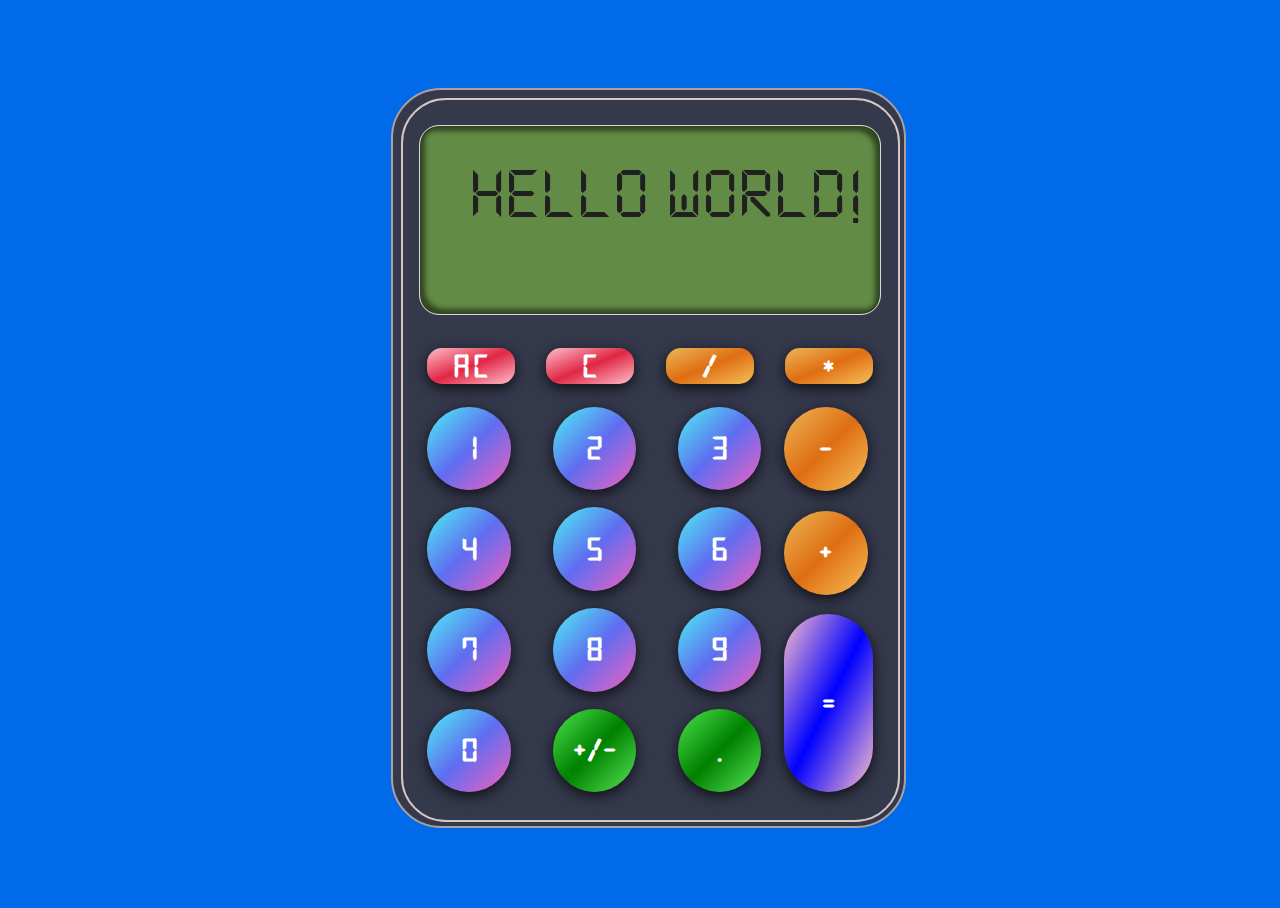
<file: index.html>
<!DOCTYPE html>
<html lang="en">

<head>
    <meta charset="UTF-8">
    <meta name="viewport" content="width=device-width, initial-scale=1.0">
    <link rel="preconnect" href="https://fonts.googleapis.com">
    <link rel="preconnect" href="https://fonts.gstatic.com" crossorigin>
    <link
        href="https://fonts.googleapis.com/css2?family=Architects+Daughter&family=Balthazar&family=Fredericka+the+Great&family=Orbitron:wght@400..900&family=Rubik+Glitch&family=Sour+Gummy:ital,wght@0,100..900;1,100..900&display=swap"
        rel="stylesheet">
    <link rel="stylesheet" href="style.css">
    <title>Calculator</title>
</head>

<body>
    <div class="container">
        <div class="second-layer">
            <div class="display">
                <p class="current-value"></p>

                <div class="previous-value">
                </div>
            </div>
            <div class="button-container">
                <div class="rectangle-button-row">
                    <button class="ac group-clear">A C</button>
                    <button class="clear group-clear">C</button>
                    <button class="division operator">/</button>
                    <button class="multiply operator">*</button>
                </div>
                <div class="bottom-button-section">
                    <div class="left-button-section">
                        <div class="first-row">
                            <button class="one operand">1</button>
                            <button class="two operand">2</button>
                            <button class="three operand">3</button>
                        </div>
                        <div class="second-row">
                            <button class="four operand">4</button>
                            <button class="five operand">5</button>
                            <button class="six operand">6</button>
                        </div>
                        <div class="third-row">
                            <button class="seven operand">7</button>
                            <button class="eight operand">8</button>
                            <button class="nine operand">9</button>
                        </div>
                        <div class="fourth-row">
                            <button class="zero operand">0</button>
                            <button class="toggle group-signs">+/-</button>
                            <button class="dot group-signs">.</button>
                        </div>
                    </div>
                    <div class="right-button-section">
                        <button class="substraction operator">-</button>
                        <button class="addition operator">+</button>
                        <button class="equal">=</button>
                    </div>
                </div>
            </div>
        </div>
    </div>
</body>
<script src="./script.js"></script>

</html>
</file>
<file: style.css>
@font-face {
    font-family: 'DS-Digital';
    src: url('resources/fonts/DS-DIGI.TTF') format('truetype');
}

@font-face {
    font-family: 'Digital-7';
    src: url('./resources/fonts/digital-7.mono.ttf');
}

@font-face {
    font-family: 'Technology';
    src: url('./resources/fonts/Technology.ttf');
}

html,
body {
    height: 100%;
    width: 100%;
    margin: none;
    padding: none;
}

* {
    -webkit-user-select: none;
    -moz-user-select: none;
    -ms-user-select: none;
    -user-select: none;
}

body {
    display: flex;
    align-items: center;
    justify-content: center;
    background-color: #016AE9;
}


.container {
    height: 80vh;
    width: 55vh;
    background-color: #35394C;
    border-radius: 50px;
    cursor: pointer;
    padding: 8px;
    border: 2px solid rgb(174, 160, 160);
}

.second-layer {
    display: flex;
    flex-direction: column;
    height: 100%;
    width: 100%;
    background-color: #35394C;
    border: 2px solid rgb(213, 198, 198);
    border-radius: 45px;
    align-items: center;
    gap: 5%;
}

.display {
    display: flex;
    flex-direction: column;
    align-items: stretch;
    height: 25%;
    width: 87%;
    margin-top: 5%;
    padding: 3%;
    justify-content: space-between;
    background-color: #628b45;
    border-radius: 20px;
    border: 1px solid rgb(223, 212, 212);
    box-shadow: inset -5px 5px 5px rgba(0, 0, 0, 0.5), inset 5px -5px 5px rgba(0, 0, 0, 0.5)
}

.current-value {
    text-align: right;
    font-family: 'DS-DIGITAL', 'Digital-7', 'Orbitron';
    white-space: nowrap;
    font-size: 8.2vh;
    width: 100%;
    height: 8vh;
    margin: 0;
    margin-top: 1.8vh;
    font-weight: 400;
    overflow: hidden;
    color: rgb(33, 32, 32);

}

.previous-value {
    text-align: right;
    font-family: 'DS-DIGITAL', 'Digital-7', 'Orbitron';
    font-size: 4vh;
    margin: none;
    margin-bottom: 1.5vh;
    margin-right: 3vmin;
    font-weight: 400;
    color: rgb(33, 32, 32);
}

.button-container {
    display: flex;
    flex-direction: column;
    height: 70%;
    width: 90%;
    margin-bottom: 5%;
    gap: 5%;
}

.rectangle-button-row {
    display: flex;
    height: 8.5%;
    justify-content: space-between;
    gap: 7%;
}

.rectangle-button-row button {
    flex: 1;
    border-radius: 15px;
    border: none;
}

button {
    font-size: 3.7vh;
    font-weight: 900;
    text-align: center;
    box-shadow: 0 4px 15px rgba(0, 0, 0, 0.7), 0 3px 6px rgba(0, 0, 0, 0.10);
    cursor: pointer;
    transform: translateY(-3px);
    border: 2px solid rgb(234, 223, 223);
    color: white;
    background: linear-gradient(to bottom right, #4df2f2, #5f6df1, #f560bc);
    font-family: 'Digital-7', 'DS-DIGITAL', 'Orbitron';
}


button:active {
    box-shadow: inset 3px 3px 3px rgba(0, 0, 0, 0.2), inset -3px -3px rgba(0, 0, 0, 0.2);
    transform: translateY(1px);
}

.bottom-button-section {
    display: flex;
    height: 90%;
    gap: 5%;
}

.left-button-section {
    display: flex;
    flex-direction: column;
    justify-content: space-between;
    width: 75%;
}

.left-button-section div {
    display: flex;
    justify-content: space-between;

}

.left-button-section button {
    width: 25%;
    aspect-ratio: 1;
    border: none;
    border-radius: 50%;
}

.right-button-section {
    display: flex;
    flex-direction: column;
    width: 20%;
    gap: 5%;
}



.substraction,
.addition {
    width: 95%;
    border: none;
    aspect-ratio: 1;
    border-radius: 50%;

}

.substraction,
.addition,
.division,
.multiply {
    background: linear-gradient(to bottom right, rgb(235, 183, 87), rgb(223, 110, 18), rgb(246, 192, 91));
}

.equal {
    height: 50%;
    border-radius: 50px;
    border: none;
    background: linear-gradient(to bottom right, pink, blue, pink);
    margin-top: auto;

}

.clear {
    background: linear-gradient(to bottom right, pink, rgb(224, 38, 69), pink);
}

.ac {
    background: linear-gradient(to bottom right, pink, rgb(224, 38, 69), pink);
    word-spacing: -10px;
}

.multiply {
    font-weight: 400;
}

.dot,
.toggle {
    background: linear-gradient(to bottom right, rgb(77, 229, 77), green, rgb(88, 232, 88));
}
</file>
